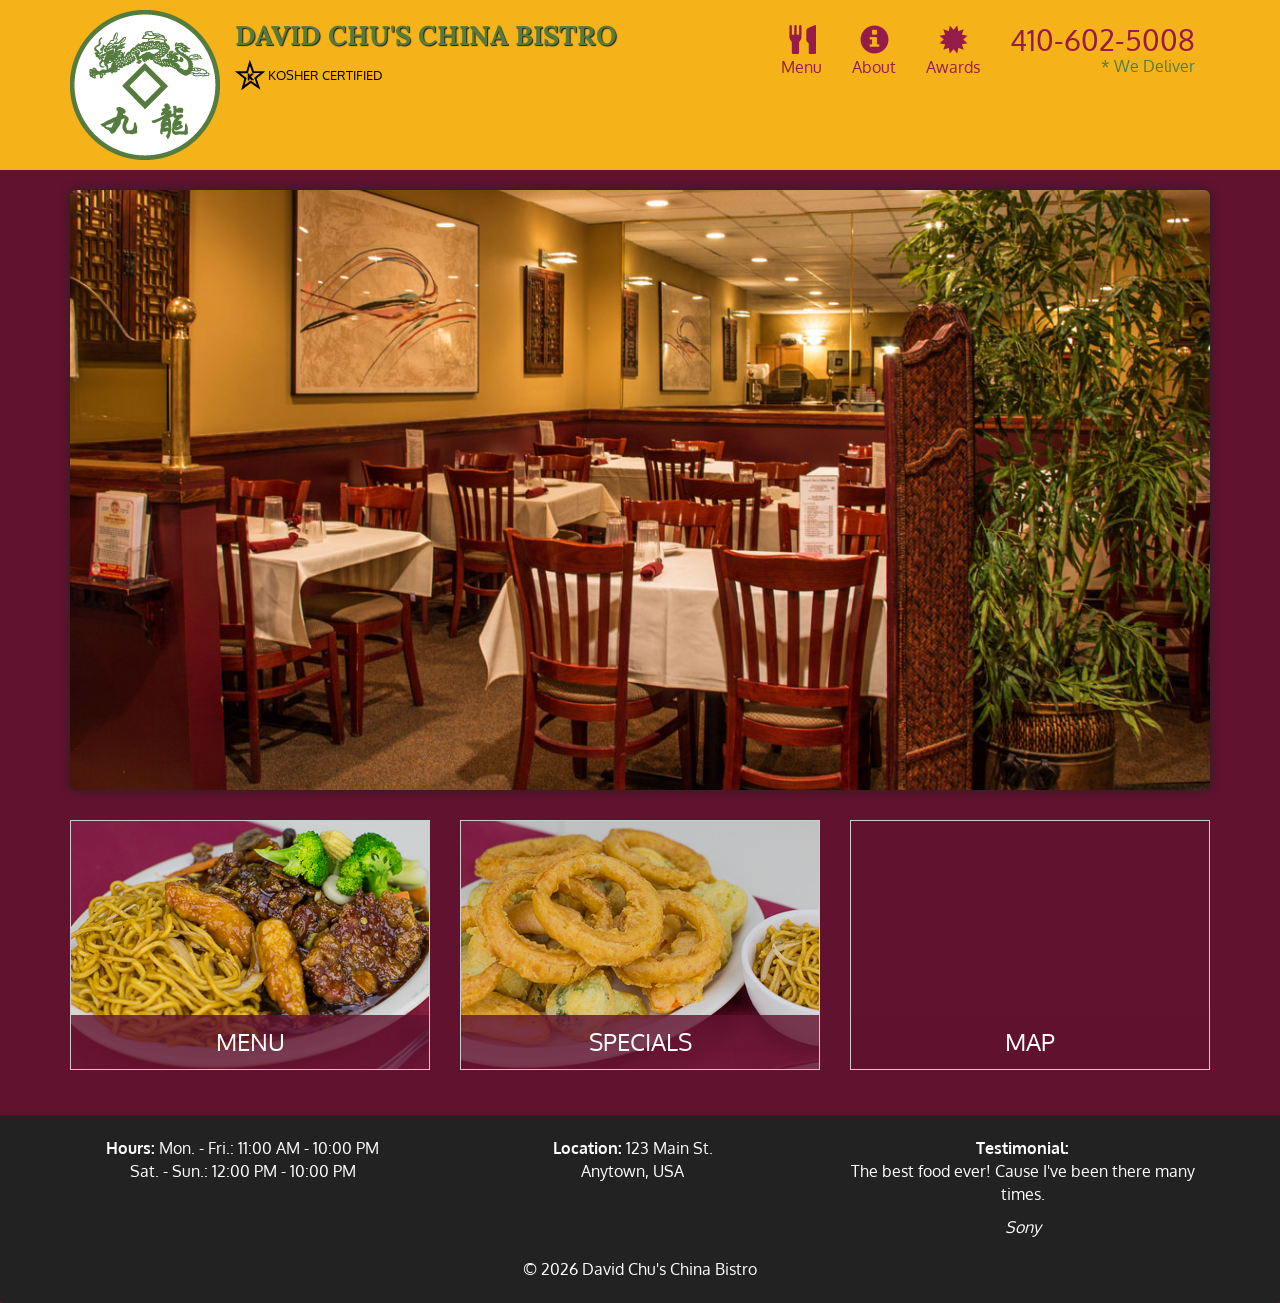
<file: module3-solution/index.html>
<!doctype html>
<html lang="en">
  <head>
    <meta charset="utf-8">
    <meta http-equiv="X-UA-Compatible" content="IE=edge">
    <meta name="viewport" content="width=device-width, initial-scale=1">
    <title>David Chu's China Bistro</title>
    <link rel="stylesheet" href="css/bootstrap.min.css">
    <link rel="stylesheet" href="css/styles.css">
    <link href='https://fonts.googleapis.com/css?family=Oxygen:400,300,700' rel='stylesheet' type='text/css'>
    <link href='https://fonts.googleapis.com/css?family=Lora' rel='stylesheet' type='text/css'>
  </head>
<body>
  <header>
    <nav id="header-nav" class="navbar navbar-default">
      <div class="container">
        <div class="navbar-header">
          <a href="index.html" class="pull-left visible-md visible-lg">
            <div id="logo-img"></div>
          </a>

          <div class="navbar-brand">
            <a href="index.html"><h1>David Chu's China Bistro</h1></a>
            <p>
              <img src="images/star-k-logo.png" alt="Kosher certification">
              <span>Kosher Certified</span>
            </p>
          </div>

          <button type="button" class="navbar-toggle collapsed" data-toggle="collapse" data-target="#collapsable-nav" aria-expanded="false">
            <span class="sr-only">Toggle navigation</span>
            <span class="icon-bar"></span>
            <span class="icon-bar"></span>
            <span class="icon-bar"></span>
          </button>
        </div>

        <div id="collapsable-nav" class="collapse navbar-collapse">
           <ul id="nav-list" class="nav navbar-nav navbar-right">
            <li>
              <a href="menu_categories.html">
                <span class="glyphicon glyphicon-cutlery"></span><br class="hidden-xs"> Menu</a>
            </li>
            <li>
              <a href="about.html">
                <span class="glyphicon glyphicon-info-sign"></span><br class="hidden-xs"> About</a>
            </li>
            <li>
              <a href="awards.html">
                <span class="glyphicon glyphicon-certificate"></span><br class="hidden-xs"> Awards</a>
            </li>
            <li id="phone" class="hidden-xs">
              <a href="tel:410-602-5008">
                <span>410-602-5008</span></a><div>* We Deliver</div>
            </li>
          </ul><!-- #nav-list -->
        </div><!-- .collapse .navbar-collapse -->
      </div><!-- .container -->
    </nav><!-- #header-nav -->
  </header>

  <div id="call-btn" class="visible-xs">
    <a class="btn" href="tel:410-602-5008">
    <span class="glyphicon glyphicon-earphone"></span>
    410-602-5008
    </a>
  </div>
  <div id="xs-deliver" class="text-center visible-xs">* We Deliver</div>

  <div id="main-content" class="container">
    <div class="jumbotron">
      <img src="images/jumbotron_768.jpg" alt="jumbo_big" class="img-responsive visible-xs">
    </div>

    <div class="row" id="home-tiles">
      <div class="col-md-4 col-sm-6 col-xs-12">
        <a href="menu_categories.html">
          <div class="menu-tile" id="menu-tile">
            <span>Menu</span>
          </div>
        </a>
      </div>
<div class="col-md-4 col-sm-6 col-xs-12">
        <a href="specials.html">
          <div class="special-tile" id="special-tile">
            <span>Specials</span>
          </div>
        </a>
      </div>
      <div class="col-md-4 col-sm-12 col-xs-12">
        <a href="https://maps.app.goo.gl/L61vnioEx8gAzVkC8" target="_blank">
          <div class="map-tile" id="map-tile">
            <iframe src="https://www.google.com/maps/embed?pb=!1m18!1m12!1m3!1d3084.6752467530728!2d-76.71426302404066!3d39.36359027162822!2m3!1f0!2f0!3f0!3m2!1i1024!2i768!4f13.1!3m3!1m2!1s0x89c81a14e7817803%3A0xab20a0e99daa17ea!2sDavid%20Chu&#39;s%20China%20Bistro!5e0!3m2!1sen!2sgh!4v1776715418038!5m2!1sen!2sgh" width="100%" height="250" style="border:0;" allowfullscreen="" loading="lazy" referrerpolicy="no-referrer-when-downgrade"></iframe>
            <span>Map</span>
          </div>
        </a>
      </div>
    </div>
  </div>

  <footer class="panel-footer">
    <div class="container">
      <div class="row">
        <section id="hours" class="col-sm-4">
          <span>Hours:</span>
          Mon. - Fri.: 11:00 AM - 10:00 PM <br>
          Sat. - Sun.: 12:00 PM - 10:00 PM <br>
          <hr class="visible-xs">
        </section>
        <section id="address" class="col-sm-4">
          <span>Location:</span>
          123 Main St.<br>
          Anytown, USA<br>
          <hr class="visible-xs">
        </section>
        <section class="col-sm-4" id="testimonials">
          <span>Testimonial:</span>
           <p>The best food ever! Cause I've been there many times.</p>
           <em>Sony</em>
        </section>
      </div>
      <div class="text-center">
        &copy; 2026 David Chu's China Bistro
      </div>
    </div>
  </footer>

  <!-- jQuery (Bootstrap JS plugins depend on it) -->
  <script src="js/jquery-1.11.3.min.js"></script>
  <script src="js/bootstrap.min.js"></script>
  <script src="js/script.js"></script>
</body>
</html>
</file>
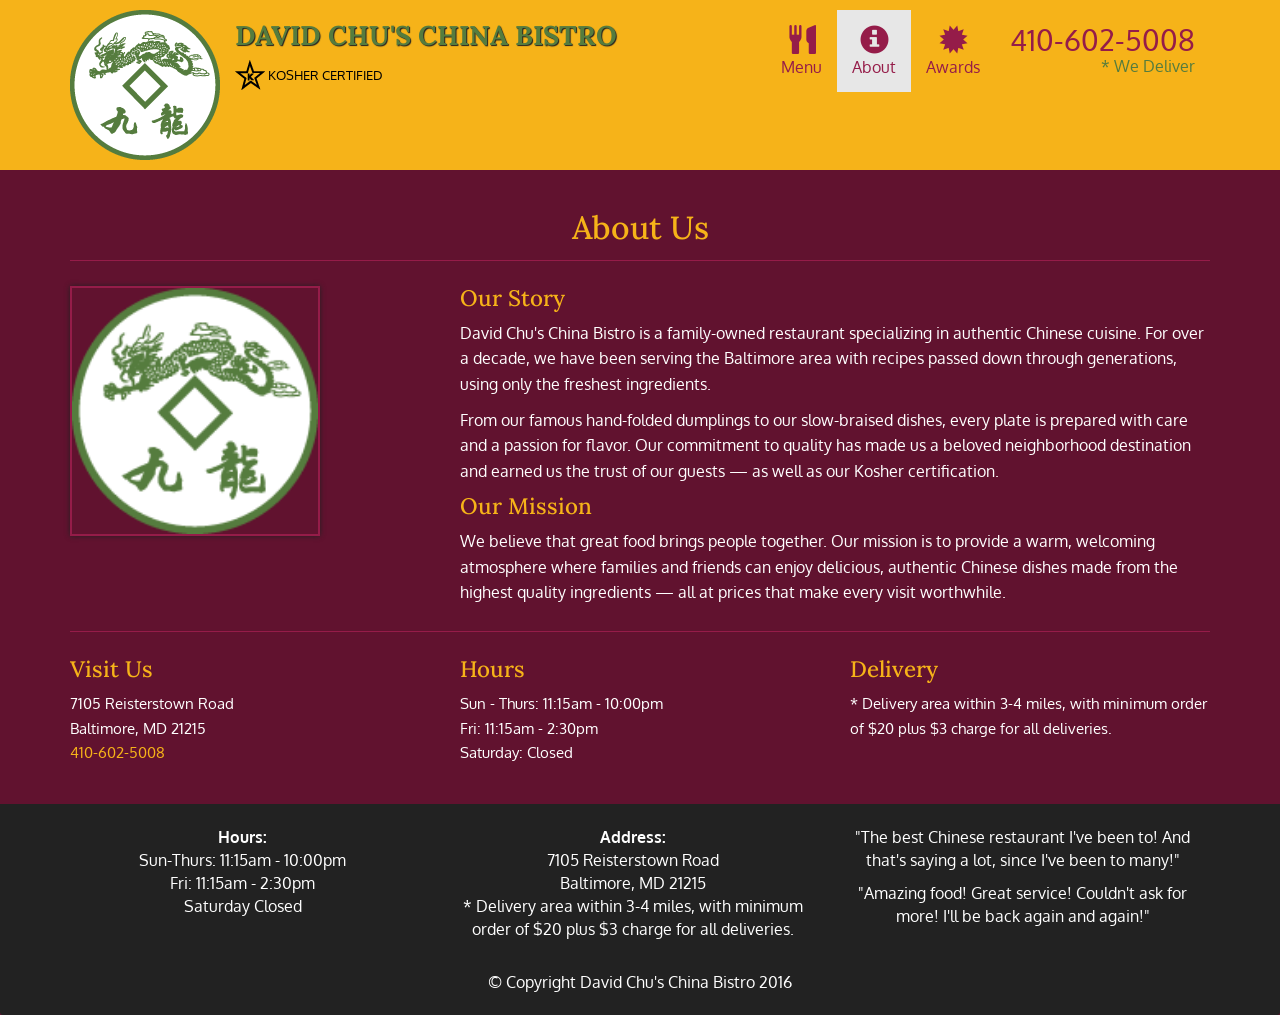
<file: module3-solution/about.html>
<!DOCTYPE html>
<html lang="en">
<head>
    <meta charset="utf-8">
    <meta http-equiv="X-UA-Compatible" content="IE=edge">
    <meta name="viewport" content="width=device-width, initial-scale=1">
    <title>About | David Chu's China Bistro</title>
    <link rel="stylesheet" href="css/bootstrap.min.css">
    <link rel="stylesheet" href="css/styles.css">
    <link href='https://fonts.googleapis.com/css?family=Oxygen:400,300,700' rel='stylesheet' type='text/css'>
    <link href='https://fonts.googleapis.com/css?family=Lora' rel='stylesheet' type='text/css'>
</head>
<body>
  <header>
    <nav id="header-nav" class="navbar navbar-default">
      <div class="container">
        <div class="navbar-header">
          <a href="index.html" class="pull-left visible-md visible-lg">
            <div id="logo-img"></div>
          </a>

          <div class="navbar-brand">
            <a href="index.html"><h1>David Chu's China Bistro</h1></a>
            <p>
              <img src="images/star-k-logo.png" alt="Kosher certification">
              <span>Kosher Certified</span>
            </p>
          </div>

          <button type="button" class="navbar-toggle collapsed" data-toggle="collapse" data-target="#collapsable-nav" aria-expanded="false">
            <span class="sr-only">Toggle navigation</span>
            <span class="icon-bar"></span>
            <span class="icon-bar"></span>
            <span class="icon-bar"></span>
          </button>
        </div>

        <div id="collapsable-nav" class="collapse navbar-collapse">
           <ul id="nav-list" class="nav navbar-nav navbar-right">
            <li>
              <a href="menu_categories.html">
                <span class="glyphicon glyphicon-cutlery"></span><br class="hidden-xs"> Menu</a>
            </li>
            <li class="active">
              <a href="about.html">
                <span class="glyphicon glyphicon-info-sign"></span><br class="hidden-xs"> About</a>
            </li>
            <li>
              <a href="awards.html">
                <span class="glyphicon glyphicon-certificate"></span><br class="hidden-xs"> Awards</a>
            </li>
            <li id="phone" class="hidden-xs">
              <a href="tel:410-602-5008">
                <span>410-602-5008</span></a><div>* We Deliver</div>
            </li>
          </ul><!-- #nav-list -->
        </div><!-- .collapse .navbar-collapse -->
      </div><!-- .container -->
    </nav><!-- #header-nav -->
  </header>

  <div id="call-btn" class="visible-xs">
    <a class="btn" href="tel:410-602-5008">
    <span class="glyphicon glyphicon-earphone"></span>
    410-602-5008
    </a>
  </div>
  <div id="xs-deliver" class="text-center visible-xs">* We Deliver</div>

  <!-- Main Content -->
  <div id="main-content" class="container">
    <h2 id="page-title" class="text-center">About Us</h2>
    <hr class="title-divider">

    <div class="about-content">
      <div class="row">
        <div class="col-sm-4">
          <div class="about-photo">
            <img class="img-responsive" width="250" height="250" src="images/restaurant-logo_large.png" alt="David Chu's China Bistro logo">
          </div>
        </div>
        <div class="col-sm-8">
          <h3 class="about-heading">Our Story</h3>
          <p>
            David Chu's China Bistro is a family-owned restaurant specializing in authentic
            Chinese cuisine. For over a decade, we have been serving the Baltimore area with
            recipes passed down through generations, using only the freshest ingredients.
          </p>
          <p>
            From our famous hand-folded dumplings to our slow-braised dishes, every plate is
            prepared with care and a passion for flavor. Our commitment to quality has made us
            a beloved neighborhood destination and earned us the trust of our guests —
            as well as our Kosher certification.
          </p>
          <h3 class="about-heading">Our Mission</h3>
          <p>
            We believe that great food brings people together. Our mission is to provide a
            warm, welcoming atmosphere where families and friends can enjoy delicious,
            authentic Chinese dishes made from the highest quality ingredients — all at
            prices that make every visit worthwhile.
          </p>
        </div>
      </div>

      <hr class="title-divider">

      <div class="row">
        <div class="col-sm-4 about-contact">
          <h3 class="about-heading">Visit Us</h3>
          <p>
            7105 Reisterstown Road<br>
            Baltimore, MD 21215<br>
            <a href="tel:410-602-5008">410-602-5008</a>
          </p>
        </div>
        <div class="col-sm-4 about-hours">
          <h3 class="about-heading">Hours</h3>
          <p>
            Sun - Thurs: 11:15am - 10:00pm<br>
            Fri: 11:15am - 2:30pm<br>
            Saturday: Closed
          </p>
        </div>
        <div class="col-sm-4 about-delivery">
          <h3 class="about-heading">Delivery</h3>
          <p>
            * Delivery area within 3-4 miles, with minimum order of $20 plus $3 charge for
            all deliveries.
          </p>
        </div>
      </div>
    </div>
  </div><!-- End of #main-content -->

  <footer class="panel-footer">
    <div class="container">
      <div class="row">
        <section id="hours" class="col-sm-4">
          <span>Hours:</span><br>
          Sun-Thurs: 11:15am - 10:00pm<br>
          Fri: 11:15am - 2:30pm<br>
          Saturday Closed
          <hr class="visible-xs">
        </section>
        <section id="address" class="col-sm-4">
          <span>Address:</span><br>
          7105 Reisterstown Road<br>
          Baltimore, MD 21215
          <p>* Delivery area within 3-4 miles, with minimum order of $20 plus $3 charge for all deliveries.</p>
          <hr class="visible-xs">
        </section>
        <section id="testimonials" class="col-sm-4">
          <p>"The best Chinese restaurant I've been to! And that's saying a lot, since I've been to many!"</p>
          <p>"Amazing food! Great service! Couldn't ask for more! I'll be back again and again!"</p>
        </section>
      </div>
      <div class="text-center">&copy; Copyright David Chu's China Bistro 2016</div>
    </div>
  </footer>

  <!-- jQuery (Bootstrap JS plugins depend on it) -->
  <script src="js/jquery-1.11.3.min.js"></script>
  <script src="js/bootstrap.min.js"></script>
  <script src="js/script.js"></script>
</body>
</html>
</file>
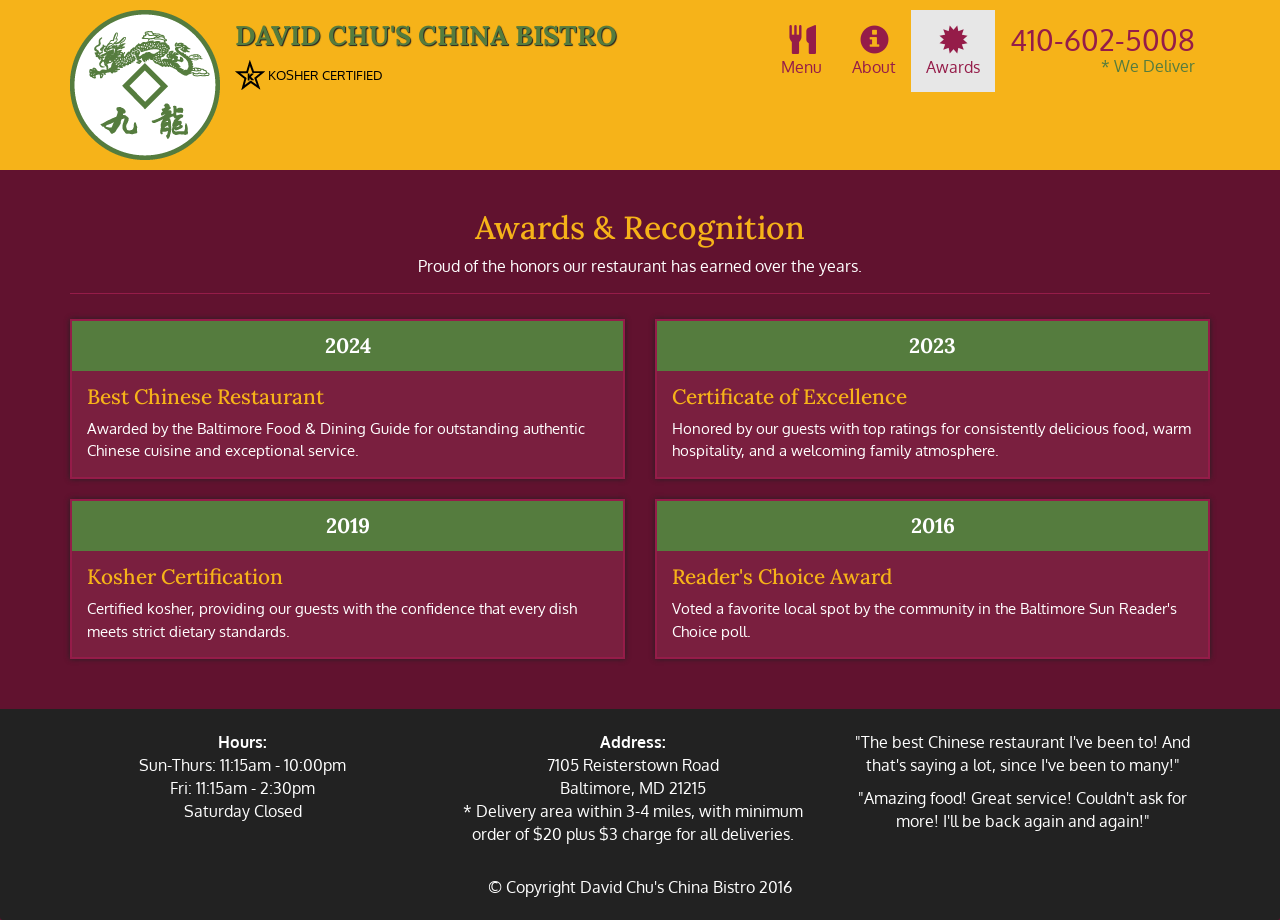
<file: module3-solution/awards.html>
<!DOCTYPE html>
<html lang="en">
<head>
    <meta charset="utf-8">
    <meta http-equiv="X-UA-Compatible" content="IE=edge">
    <meta name="viewport" content="width=device-width, initial-scale=1">
    <title>Awards | David Chu's China Bistro</title>
    <link rel="stylesheet" href="css/bootstrap.min.css">
    <link rel="stylesheet" href="css/styles.css">
    <link href='https://fonts.googleapis.com/css?family=Oxygen:400,300,700' rel='stylesheet' type='text/css'>
    <link href='https://fonts.googleapis.com/css?family=Lora' rel='stylesheet' type='text/css'>
</head>
<body>
  <header>
    <nav id="header-nav" class="navbar navbar-default">
      <div class="container">
        <div class="navbar-header">
          <a href="index.html" class="pull-left visible-md visible-lg">
            <div id="logo-img"></div>
          </a>

          <div class="navbar-brand">
            <a href="index.html"><h1>David Chu's China Bistro</h1></a>
            <p>
              <img src="images/star-k-logo.png" alt="Kosher certification">
              <span>Kosher Certified</span>
            </p>
          </div>

          <button type="button" class="navbar-toggle collapsed" data-toggle="collapse" data-target="#collapsable-nav" aria-expanded="false">
            <span class="sr-only">Toggle navigation</span>
            <span class="icon-bar"></span>
            <span class="icon-bar"></span>
            <span class="icon-bar"></span>
          </button>
        </div>

        <div id="collapsable-nav" class="collapse navbar-collapse">
           <ul id="nav-list" class="nav navbar-nav navbar-right">
            <li>
              <a href="menu_categories.html">
                <span class="glyphicon glyphicon-cutlery"></span><br class="hidden-xs"> Menu</a>
            </li>
            <li>
              <a href="about.html">
                <span class="glyphicon glyphicon-info-sign"></span><br class="hidden-xs"> About</a>
            </li>
            <li class="active">
              <a href="awards.html">
                <span class="glyphicon glyphicon-certificate"></span><br class="hidden-xs"> Awards</a>
            </li>
            <li id="phone" class="hidden-xs">
              <a href="tel:410-602-5008">
                <span>410-602-5008</span></a><div>* We Deliver</div>
            </li>
          </ul><!-- #nav-list -->
        </div><!-- .collapse .navbar-collapse -->
      </div><!-- .container -->
    </nav><!-- #header-nav -->
  </header>

  <div id="call-btn" class="visible-xs">
    <a class="btn" href="tel:410-602-5008">
    <span class="glyphicon glyphicon-earphone"></span>
    410-602-5008
    </a>
  </div>
  <div id="xs-deliver" class="text-center visible-xs">* We Deliver</div>

  <!-- Main Content -->
  <div id="main-content" class="container">
    <h2 id="page-title" class="text-center">Awards &amp; Recognition</h2>
    <div class="text-center">Proud of the honors our restaurant has earned over the years.</div>
    <hr class="title-divider">

    <section class="row">
      <div class="col-md-6">
        <div class="award-item">
          <div class="award-year">2024</div>
          <div class="award-body">
            <h3 class="award-title">Best Chinese Restaurant</h3>
            <p class="award-details">Awarded by the Baltimore Food &amp; Dining Guide for outstanding authentic Chinese cuisine and exceptional service.</p>
          </div>
        </div>
      </div>
      <div class="col-md-6">
        <div class="award-item">
          <div class="award-year">2023</div>
          <div class="award-body">
            <h3 class="award-title">Certificate of Excellence</h3>
            <p class="award-details">Honored by our guests with top ratings for consistently delicious food, warm hospitality, and a welcoming family atmosphere.</p>
          </div>
        </div>
      </div>
      <div class="clearfix visible-md-block visible-lg-block"></div>
      <div class="col-md-6">
        <div class="award-item">
          <div class="award-year">2019</div>
          <div class="award-body">
            <h3 class="award-title">Kosher Certification</h3>
            <p class="award-details">Certified kosher, providing our guests with the confidence that every dish meets strict dietary standards.</p>
          </div>
        </div>
      </div>
      <div class="col-md-6">
        <div class="award-item">
          <div class="award-year">2016</div>
          <div class="award-body">
            <h3 class="award-title">Reader's Choice Award</h3>
            <p class="award-details">Voted a favorite local spot by the community in the Baltimore Sun Reader's Choice poll.</p>
          </div>
        </div>
      </div>
    </section>
  </div><!-- End of #main-content -->

  <footer class="panel-footer">
    <div class="container">
      <div class="row">
        <section id="hours" class="col-sm-4">
          <span>Hours:</span><br>
          Sun-Thurs: 11:15am - 10:00pm<br>
          Fri: 11:15am - 2:30pm<br>
          Saturday Closed
          <hr class="visible-xs">
        </section>
        <section id="address" class="col-sm-4">
          <span>Address:</span><br>
          7105 Reisterstown Road<br>
          Baltimore, MD 21215
          <p>* Delivery area within 3-4 miles, with minimum order of $20 plus $3 charge for all deliveries.</p>
          <hr class="visible-xs">
        </section>
        <section id="testimonials" class="col-sm-4">
          <p>"The best Chinese restaurant I've been to! And that's saying a lot, since I've been to many!"</p>
          <p>"Amazing food! Great service! Couldn't ask for more! I'll be back again and again!"</p>
        </section>
      </div>
      <div class="text-center">&copy; Copyright David Chu's China Bistro 2016</div>
    </div>
  </footer>

  <!-- jQuery (Bootstrap JS plugins depend on it) -->
  <script src="js/jquery-1.11.3.min.js"></script>
  <script src="js/bootstrap.min.js"></script>
  <script src="js/script.js"></script>
</body>
</html>
</file>
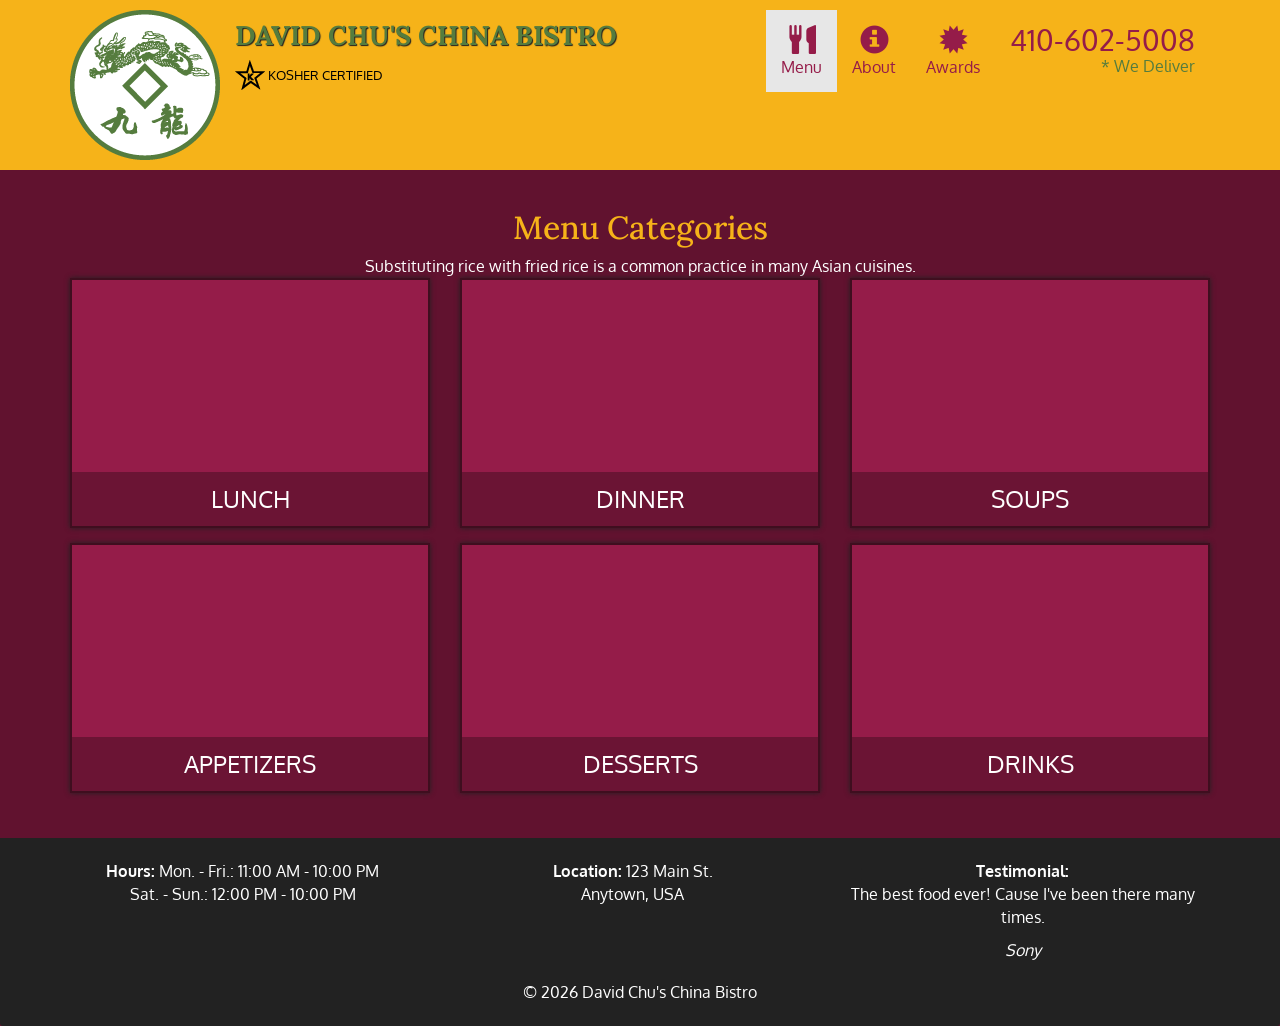
<file: module3-solution/menu_categories.html>
<!DOCTYPE html>
<html lang="en">
<head>
    <meta charset="utf-8">
    <meta http-equiv="X-UA-Compatible" content="IE=edge">
    <meta name="viewport" content="width=device-width, initial-scale=1">
    <title>David Chu's China Bistro</title>
    <link rel="stylesheet" href="css/bootstrap.min.css">
    <link rel="stylesheet" href="css/styles.css">
    <link href='https://fonts.googleapis.com/css?family=Oxygen:400,300,700' rel='stylesheet' type='text/css'>
    <link href='https://fonts.googleapis.com/css?family=Lora' rel='stylesheet' type='text/css'>
</head>
<body>
  <header>
    <nav id="header-nav" class="navbar navbar-default">
      <div class="container">
        <div class="navbar-header">
          <a href="index.html" class="pull-left visible-md visible-lg">
            <div id="logo-img"></div>
          </a>

          <div class="navbar-brand">
            <a href="index.html"><h1>David Chu's China Bistro</h1></a>
            <p>
              <img src="images/star-k-logo.png" alt="Kosher certification">
              <span>Kosher Certified</span>
            </p>
          </div>

          <button type="button" class="navbar-toggle collapsed" data-toggle="collapse" data-target="#collapsable-nav" aria-expanded="false">
            <span class="sr-only">Toggle navigation</span>
            <span class="icon-bar"></span>
            <span class="icon-bar"></span>
            <span class="icon-bar"></span>
          </button>
        </div>

        <div id="collapsable-nav" class="collapse navbar-collapse">
           <ul id="nav-list" class="nav navbar-nav navbar-right">
            <li class="active">
              <a href="menu_categories.html">
                <span class="glyphicon glyphicon-cutlery"></span><br class="hidden-xs"> Menu</a>
            </li>
            <li>
              <a href="about.html">
                <span class="glyphicon glyphicon-info-sign"></span><br class="hidden-xs"> About</a>
            </li>
            <li>
              <a href="awards.html">
                <span class="glyphicon glyphicon-certificate"></span><br class="hidden-xs"> Awards</a>
            </li>
            <li id="phone" class="hidden-xs">
              <a href="tel:410-602-5008">
                <span>410-602-5008</span></a><div>* We Deliver</div>
            </li>
          </ul><!-- #nav-list -->
        </div><!-- .collapse .navbar-collapse -->
      </div><!-- .container -->
    </nav><!-- #header-nav -->
  </header>

  <div id="call-btn" class="visible-xs">
    <a class="btn" href="tel:410-602-5008">
    <span class="glyphicon glyphicon-earphone"></span>
    410-602-5008
    </a>
  </div>
  <div id="xs-deliver" class="text-center visible-xs">* We Deliver</div>

  <!-- Main Content -->
  <div id="main-content" class="container">
    <h2 id="menu-categories-title" class="text-center">Menu Categories</h2>
    <div class="text-center">Substituting rice with fried rice is a common practice in many Asian cuisines.</div>

    <section class="row">
      <div class="col-md-4 col-sm-6 col-xs-12">
        <a href="single-category.html">
          <div class="category-tile">
            <span>Lunch</span>
          </div>
        </a>
      </div>
      <div class="col-md-4 col-sm-6 col-xs-12">
        <a href="single-category.html">
          <div class="category-tile">
            <span>Dinner</span>
          </div>
        </a>
      </div>
      <div class="col-md-4 col-sm-6 col-xs-12">
        <a href="single-category.html">
          <div class="category-tile">
            <span>Soups</span>
          </div>
        </a>
      </div>
      <div class="col-md-4 col-sm-6 col-xs-12">
        <a href="single-category.html">
          <div class="category-tile">
            <span>Appetizers</span>
          </div>
        </a>
      </div>
      <div class="col-md-4 col-sm-6 col-xs-12">
        <a href="single-category.html">
          <div class="category-tile">
            <span>Desserts</span>
          </div>
        </a>
      </div>
      <div class="col-md-4 col-sm-6 col-xs-12">
        <a href="single-category.html">
          <div class="category-tile">
            <span>Drinks</span>
          </div>
        </a>
      </div>
    </section>
  </div><!-- End of #main-content -->

  <footer class="panel-footer">
    <div class="container">
      <div class="row">
        <section id="hours" class="col-sm-4">
          <span>Hours:</span>
          Mon. - Fri.: 11:00 AM - 10:00 PM <br>
          Sat. - Sun.: 12:00 PM - 10:00 PM <br>
          <hr class="visible-xs">
        </section>
        <section id="address" class="col-sm-4">
          <span>Location:</span>
          123 Main St.<br>
          Anytown, USA<br>
          <hr class="visible-xs">
        </section>
        <section id="testimonials" class="col-sm-4">
          <span>Testimonial:</span>
           <p>The best food ever! Cause I've been there many times.</p>
           <em>Sony</em>
        </section>
      </div>
      <div class="text-center">
        &copy; 2026 David Chu's China Bistro
      </div>
    </div>
  </footer>

  <!-- jQuery (Bootstrap JS plugins depend on it) -->
  <script src="js/jquery-1.11.3.min.js"></script>
  <script src="js/bootstrap.min.js"></script>
  <script src="js/script.js"></script>
</body>
</html>
</file>
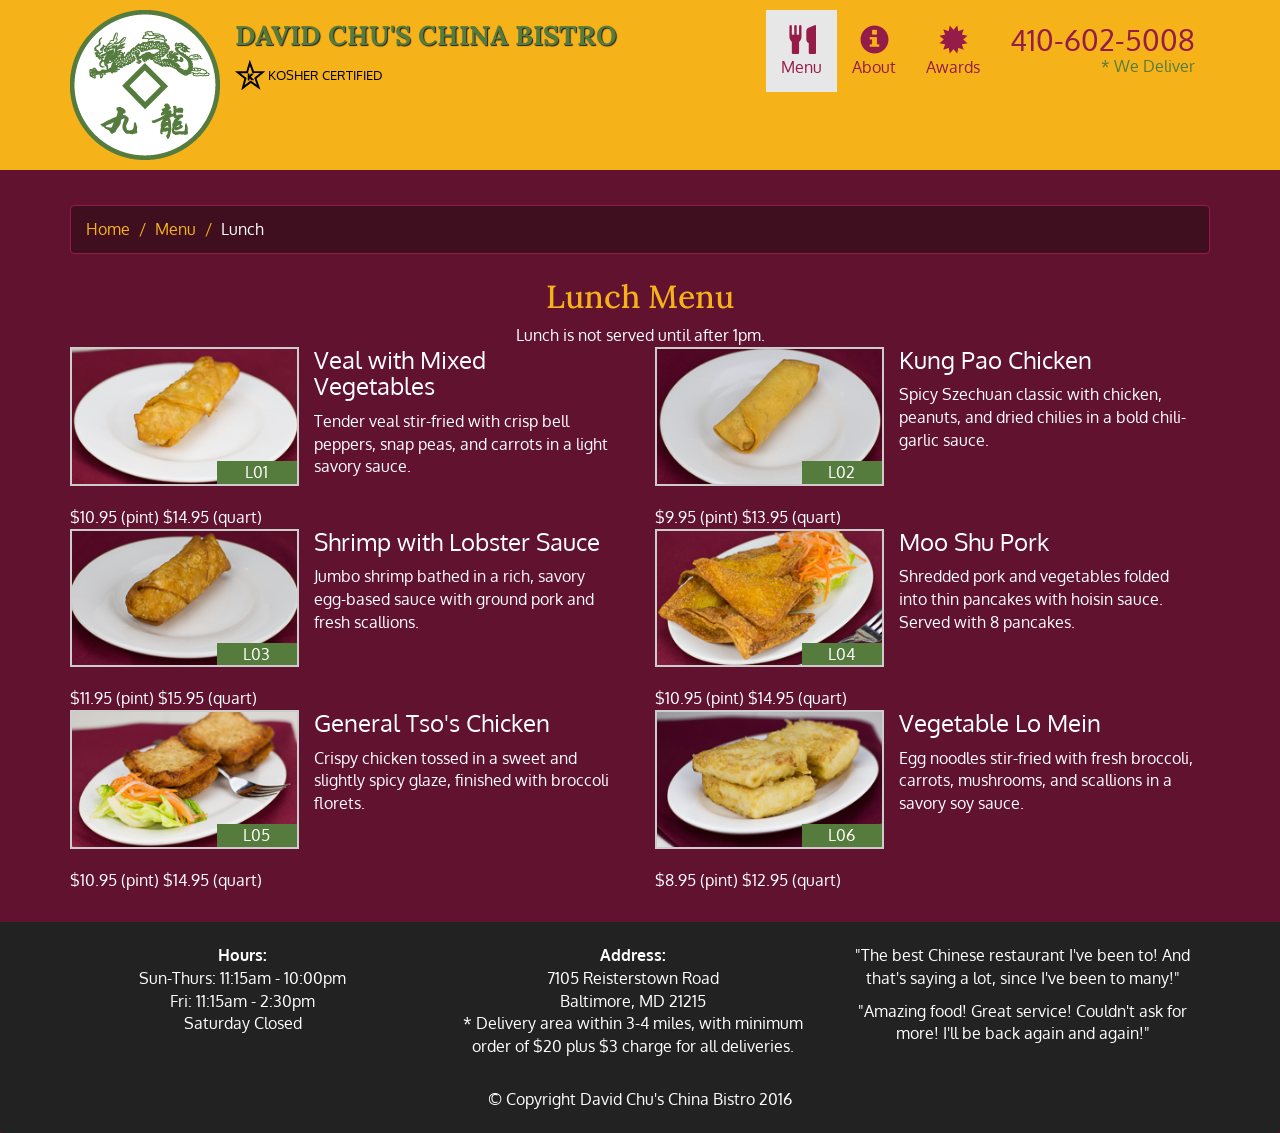
<file: module3-solution/single-category.html>
<!doctype html>
<html lang="en">
  <head>
    <meta charset="utf-8">
    <meta http-equiv="X-UA-Compatible" content="IE=edge">
    <meta name="viewport" content="width=device-width, initial-scale=1">
    <title>Menu | David Chu's China Bistro</title>
    <link rel="stylesheet" href="css/bootstrap.min.css">
    <link rel="stylesheet" href="css/styles.css">
    <link href='https://fonts.googleapis.com/css?family=Oxygen:400,300,700' rel='stylesheet' type='text/css'>
    <link href='https://fonts.googleapis.com/css?family=Lora' rel='stylesheet' type='text/css'>
  </head>
<body>
  <header>
    <nav id="header-nav" class="navbar navbar-default">
      <div class="container">
        <div class="navbar-header">
          <a href="index.html" class="pull-left visible-md visible-lg">
            <div id="logo-img"></div>
          </a>

          <div class="navbar-brand">
            <a href="index.html"><h1>David Chu's China Bistro</h1></a>
            <p>
              <img src="images/star-k-logo.png" alt="Kosher certification">
              <span>Kosher Certified</span>
            </p>
          </div>

          <button type="button" class="navbar-toggle collapsed" data-toggle="collapse" data-target="#collapsable-nav" aria-expanded="false">
            <span class="sr-only">Toggle navigation</span>
            <span class="icon-bar"></span>
            <span class="icon-bar"></span>
            <span class="icon-bar"></span>
          </button>
        </div>
        
        <div id="collapsable-nav" class="collapse navbar-collapse">
           <ul id="nav-list" class="nav navbar-nav navbar-right">
            <li class="active">
              <a href="menu_categories.html">
                <span class="glyphicon glyphicon-cutlery"></span><br class="hidden-xs"> Menu</a>
            </li>
            <li>
              <a href="about.html">
                <span class="glyphicon glyphicon-info-sign"></span><br class="hidden-xs"> About</a>
            </li>
            <li>
              <a href="awards.html">
                <span class="glyphicon glyphicon-certificate"></span><br class="hidden-xs"> Awards</a>
            </li>
            <li id="phone" class="hidden-xs">
              <a href="tel:410-602-5008">
                <span>410-602-5008</span></a><div>* We Deliver</div>
            </li>
          </ul><!-- #nav-list -->
        </div><!-- .collapse .navbar-collapse -->
      </div><!-- .container -->
    </nav><!-- #header-nav -->
  </header>

  <div id="call-btn" class="visible-xs">
    <a class="btn" href="tel:410-602-5008">
    <span class="glyphicon glyphicon-earphone"></span>
    410-602-5008
    </a>
  </div>
  <div id="xs-deliver" class="text-center visible-xs">* We Deliver</div>

  <div id="main-content" class="container">
    <div id="breadcrumb-bar">
      <ol class="breadcrumb">
        <li><a href="index.html">Home</a></li>
        <li><a href="menu_categories.html">Menu</a></li>
        <li class="active" id="breadcrumb-category">Lunch</li>
      </ol>
    </div>

    <h2 id="single-category-title" class="text-center">Lunch Menu</h2>
    <div class="text-center" id="single-category-subtitle">Lunch is not served until after 1pm.</div>

    <section class="row" id="menu-items-container">
      <div class="menu-item-tile col-md-6" data-item-index="0">
        <div class="row">
          <div class="col-sm-5">
            <div class="menu-item-photo">
              <div class="menu-item-number">D01</div>
              <img class="img-responsive menu-item-img" width="250" height="150" src="images/menu/B/B-1.jpg" alt="Item">
            </div>
            <div class="menu-item-price">$10.95<span> (pint)</span> $14.95 <span>(quart)</span></div>
          </div>
          <div class="menu-item-description col-sm-7">
            <h3 class="menu-item-title">Veal with Mixed Vegetables</h3>
            <p class="menu-item-details">Lorem ipsum dolor sit amet, consectetur adipisicing elit. Eaque inventore esse minima incidunt impedit. Asperiores, voluptatem. Sint aspernatur provident, rem odio dolorem eaque voluptatibus modi reprehenderit minima, itaque cupiditate totam.</p>
          </div>
        </div>
        <hr class="visible-xs">
      </div>

      <div class="menu-item-tile col-md-6" data-item-index="1">
        <div class="row">
          <div class="col-sm-5">
            <div class="menu-item-photo">
              <div class="menu-item-number">D02</div>
              <img class="img-responsive menu-item-img" width="250" height="150" src="images/menu/B/B-1.jpg" alt="Item">
            </div>
            <div class="menu-item-price">$10.95<span> (pint)</span> $14.95 <span>(quart)</span></div>
          </div>
          <div class="menu-item-description col-sm-7">
            <h3 class="menu-item-title">Veal with Mixed Vegetables</h3>
            <p class="menu-item-details">Lorem ipsum dolor sit amet, consectetur adipisicing elit. Eaque inventore esse minima incidunt impedit. Asperiores, voluptatem. Sint aspernatur provident, rem odio dolorem eaque voluptatibus modi reprehenderit minima, itaque cupiditate totam.</p>
          </div>
        </div>
        <hr class="visible-xs">
      </div>
      <!-- Add after every 2nd menu-item-tile -->
      <div class="clearfix visible-lg-block visible-md-block"></div>

      <div class="menu-item-tile col-md-6" data-item-index="2">
        <div class="row">
          <div class="col-sm-5">
            <div class="menu-item-photo">
              <div class="menu-item-number">D03</div>
              <img class="img-responsive menu-item-img" width="250" height="150" src="images/menu/B/B-1.jpg" alt="Item">
            </div>
            <div class="menu-item-price">$10.95<span> (pint)</span> $14.95 <span>(quart)</span></div>
          </div>
          <div class="menu-item-description col-sm-7">
            <h3 class="menu-item-title">Veal with Mixed Vegetables</h3>
            <p class="menu-item-details">Lorem ipsum dolor sit amet, consectetur adipisicing elit. Eaque inventore esse minima incidunt impedit. Asperiores, voluptatem. Sint aspernatur provident, rem odio dolorem eaque voluptatibus modi reprehenderit minima, itaque cupiditate totam.</p>
          </div>
        </div>
        <hr class="visible-xs">
      </div>

      <div class="menu-item-tile col-md-6" data-item-index="3">
        <div class="row">
          <div class="col-sm-5">
            <div class="menu-item-photo">
              <div class="menu-item-number">D04</div>
              <img class="img-responsive menu-item-img" width="250" height="150" src="images/menu/B/B-1.jpg" alt="Item">
            </div>
            <div class="menu-item-price">$10.95<span> (pint)</span> $14.95 <span>(quart)</span></div>
          </div>
          <div class="menu-item-description col-sm-7">
            <h3 class="menu-item-title">Veal with Mixed Vegetables</h3>
            <p class="menu-item-details">Lorem ipsum dolor sit amet, consectetur adipisicing elit. Eaque inventore esse minima incidunt impedit. Asperiores, voluptatem. Sint aspernatur provident, rem odio dolorem eaque voluptatibus modi reprehenderit minima, itaque cupiditate totam.</p>
          </div>
        </div>
        <hr class="visible-xs">
      </div>
      <!-- Add after every 2nd menu-item-tile -->
      <div class="clearfix visible-lg-block visible-md-block"></div>

      <div class="menu-item-tile col-md-6" data-item-index="4">
        <div class="row">
          <div class="col-sm-5">
            <div class="menu-item-photo">
              <div class="menu-item-number">D05</div>
              <img class="img-responsive menu-item-img" width="250" height="150" src="images/menu/B/B-1.jpg" alt="Item">
            </div>
            <div class="menu-item-price">$10.95<span> (pint)</span> $14.95 <span>(quart)</span></div>
          </div>
          <div class="menu-item-description col-sm-7">
            <h3 class="menu-item-title">Veal with Mixed Vegetables</h3>
            <p class="menu-item-details">Lorem ipsum dolor sit amet, consectetur adipisicing elit. Eaque inventore esse minima incidunt impedit. Asperiores, voluptatem. Sint aspernatur provident, rem odio dolorem eaque voluptatibus modi reprehenderit minima, itaque cupiditate totam.</p>
          </div>
        </div>
        <hr class="visible-xs">
      </div>

      <div class="menu-item-tile col-md-6" data-item-index="5">
        <div class="row">
          <div class="col-sm-5">
            <div class="menu-item-photo">
              <div class="menu-item-number">D06</div>
              <img class="img-responsive menu-item-img" width="250" height="150" src="images/menu/B/B-1.jpg" alt="Item">
            </div>
            <div class="menu-item-price">$10.95<span> (pint)</span> $14.95 <span>(quart)</span></div>
          </div>
          <div class="menu-item-description col-sm-7">
            <h3 class="menu-item-title">Veal with Mixed Vegetables</h3>
            <p class="menu-item-details">Lorem ipsum dolor sit amet, consectetur adipisicing elit. Eaque inventore esse minima incidunt impedit. Asperiores, voluptatem. Sint aspernatur provident, rem odio dolorem eaque voluptatibus modi reprehenderit minima, itaque cupiditate totam.</p>
          </div>
        </div>
        <hr class="visible-xs">
      </div>
      <!-- Add after every 2nd menu-item-tile -->
      <div class="clearfix visible-lg-block visible-md-block"></div>
    </section>

  </div><!-- End of #main-content -->

  <footer class="panel-footer">
    <div class="container">
      <div class="row">
        <section id="hours" class="col-sm-4">
          <span>Hours:</span><br>
          Sun-Thurs: 11:15am - 10:00pm<br>
          Fri: 11:15am - 2:30pm<br>
          Saturday Closed
          <hr class="visible-xs">
        </section>
        <section id="address" class="col-sm-4">
          <span>Address:</span><br>
          7105 Reisterstown Road<br>
          Baltimore, MD 21215
          <p>* Delivery area within 3-4 miles, with minimum order of $20 plus $3 charge for all deliveries.</p>
          <hr class="visible-xs">
        </section>
        <section id="testimonials" class="col-sm-4">
          <p>"The best Chinese restaurant I've been to! And that's saying a lot, since I've been to many!"</p>
          <p>"Amazing food! Great service! Couldn't ask for more! I'll be back again and again!"</p>
        </section>
      </div>
      <div class="text-center">&copy; Copyright David Chu's China Bistro 2016</div>
    </div>
  </footer>

  <!-- jQuery (Bootstrap JS plugins depend on it) -->
  <script src="js/jquery-1.11.3.min.js"></script>
  <script src="js/bootstrap.min.js"></script>
  <script src="js/script.js"></script>
</body>
</html>
</file>
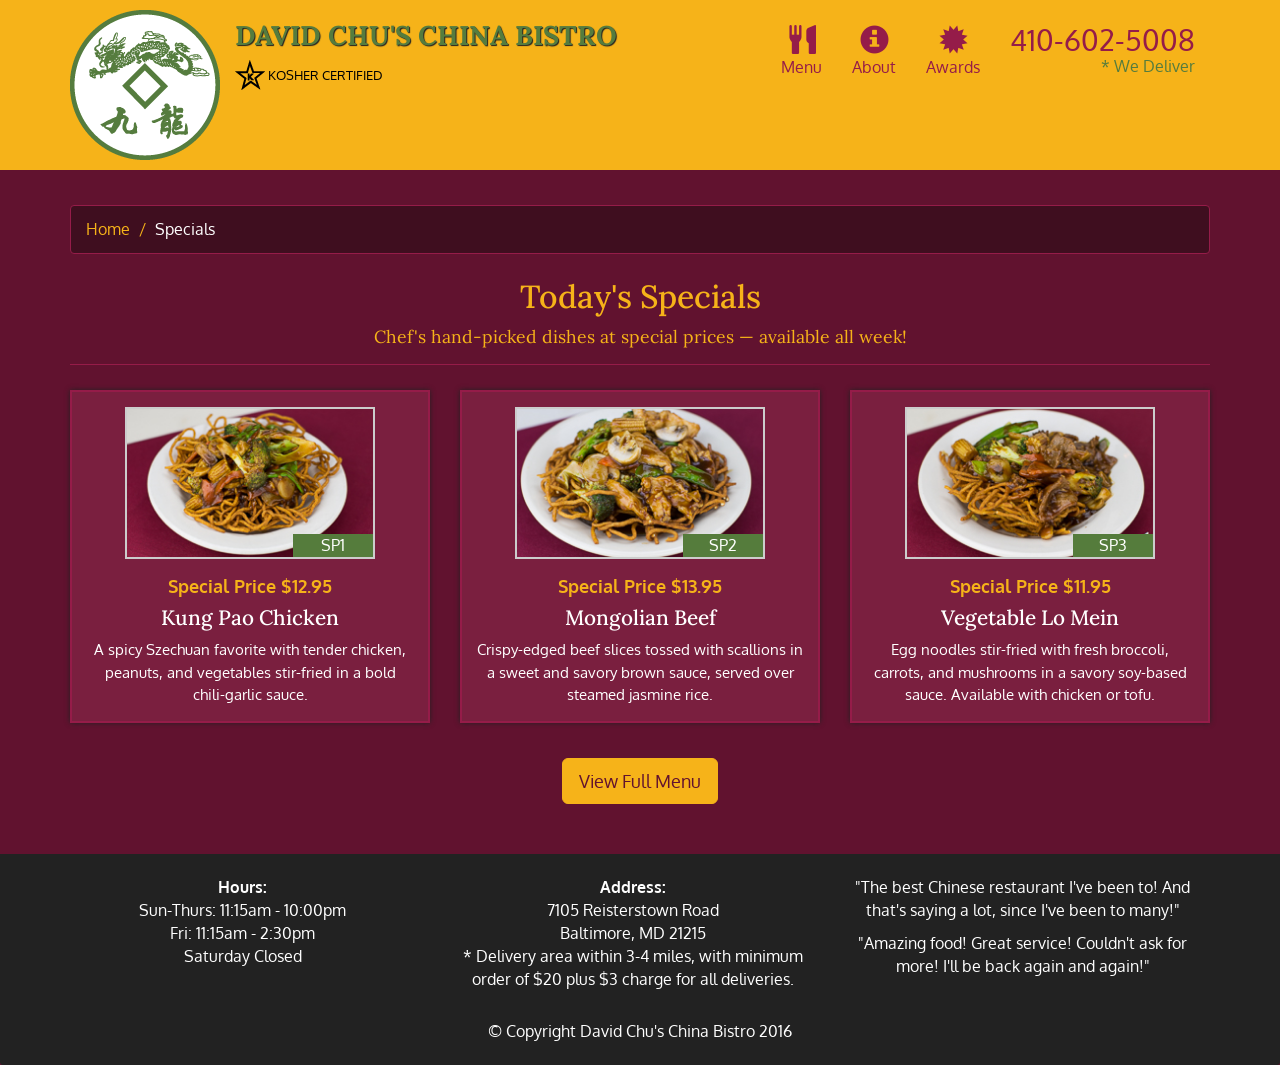
<file: module3-solution/specials.html>
<!DOCTYPE html>
<html lang="en">
<head>
    <meta charset="utf-8">
    <meta http-equiv="X-UA-Compatible" content="IE=edge">
    <meta name="viewport" content="width=device-width, initial-scale=1">
    <title>Specials | David Chu's China Bistro</title>
    <link rel="stylesheet" href="css/bootstrap.min.css">
    <link rel="stylesheet" href="css/styles.css">
    <link href='https://fonts.googleapis.com/css?family=Oxygen:400,300,700' rel='stylesheet' type='text/css'>
    <link href='https://fonts.googleapis.com/css?family=Lora' rel='stylesheet' type='text/css'>
</head>
<body>
  <header>
    <nav id="header-nav" class="navbar navbar-default">
      <div class="container">
        <div class="navbar-header">
          <a href="index.html" class="pull-left visible-md visible-lg">
            <div id="logo-img"></div>
          </a>

          <div class="navbar-brand">
            <a href="index.html"><h1>David Chu's China Bistro</h1></a>
            <p>
              <img src="images/star-k-logo.png" alt="Kosher certification">
              <span>Kosher Certified</span>
            </p>
          </div>

          <button type="button" class="navbar-toggle collapsed" data-toggle="collapse" data-target="#collapsable-nav" aria-expanded="false">
            <span class="sr-only">Toggle navigation</span>
            <span class="icon-bar"></span>
            <span class="icon-bar"></span>
            <span class="icon-bar"></span>
          </button>
        </div>

        <div id="collapsable-nav" class="collapse navbar-collapse">
           <ul id="nav-list" class="nav navbar-nav navbar-right">
            <li>
              <a href="menu_categories.html">
                <span class="glyphicon glyphicon-cutlery"></span><br class="hidden-xs"> Menu</a>
            </li>
            <li>
              <a href="about.html">
                <span class="glyphicon glyphicon-info-sign"></span><br class="hidden-xs"> About</a>
            </li>
            <li>
              <a href="awards.html">
                <span class="glyphicon glyphicon-certificate"></span><br class="hidden-xs"> Awards</a>
            </li>
            <li id="phone" class="hidden-xs">
              <a href="tel:410-602-5008">
                <span>410-602-5008</span></a><div>* We Deliver</div>
            </li>
          </ul><!-- #nav-list -->
        </div><!-- .collapse .navbar-collapse -->
      </div><!-- .container -->
    </nav><!-- #header-nav -->
  </header>

  <div id="call-btn" class="visible-xs">
    <a class="btn" href="tel:410-602-5008">
    <span class="glyphicon glyphicon-earphone"></span>
    410-602-5008
    </a>
  </div>
  <div id="xs-deliver" class="text-center visible-xs">* We Deliver</div>

  <!-- Main Content -->
  <div id="main-content" class="container">
    <div id="breadcrumb-bar">
      <ol class="breadcrumb">
        <li><a href="index.html">Home</a></li>
        <li class="active">Specials</li>
      </ol>
    </div>

    <div class="text-center">
      <h2 id="page-title">Today's Specials</h2>
      <div class="special-subtitle">Chef's hand-picked dishes at special prices &mdash; available all week!</div>
    </div>
    <hr class="title-divider">

    <div class="row">
      <div class="col-md-4 col-sm-6 col-xs-12">
        <div class="special-item">
          <div class="special-photo">
            <span>SP1</span>
            <img class="img-responsive" width="250" height="150" src="images/menu/Pf/Pf-1.jpg" alt="Special Item">
          </div>
          <div class="special-label">Special Price $12.95</div>
          <h3 class="special-title">Kung Pao Chicken</h3>
          <p class="special-details">A spicy Szechuan favorite with tender chicken, peanuts, and vegetables stir-fried in a bold chili-garlic sauce.</p>
        </div>
      </div>

      <div class="col-md-4 col-sm-6 col-xs-12">
        <div class="special-item">
          <div class="special-photo">
            <span>SP2</span>
            <img class="img-responsive" width="250" height="150" src="images/menu/Pf/Pf-2.jpg" alt="Special Item">
          </div>
          <div class="special-label">Special Price $13.95</div>
          <h3 class="special-title">Mongolian Beef</h3>
          <p class="special-details">Crispy-edged beef slices tossed with scallions in a sweet and savory brown sauce, served over steamed jasmine rice.</p>
        </div>
      </div>

      <div class="col-md-4 col-sm-6 col-xs-12">
        <div class="special-item">
          <div class="special-photo">
            <span>SP3</span>
            <img class="img-responsive" width="250" height="150" src="images/menu/Pf/Pf-3.jpg" alt="Special Item">
          </div>
          <div class="special-label">Special Price $11.95</div>
          <h3 class="special-title">Vegetable Lo Mein</h3>
          <p class="special-details">Egg noodles stir-fried with fresh broccoli, carrots, and mushrooms in a savory soy-based sauce. Available with chicken or tofu.</p>
        </div>
      </div>
    </div>

    <div class="text-center specials-note">
      <a href="menu_categories.html" class="btn btn-warning btn-lg">View Full Menu</a>
    </div>
  </div><!-- End of #main-content -->

  <footer class="panel-footer">
    <div class="container">
      <div class="row">
        <section id="hours" class="col-sm-4">
          <span>Hours:</span><br>
          Sun-Thurs: 11:15am - 10:00pm<br>
          Fri: 11:15am - 2:30pm<br>
          Saturday Closed
          <hr class="visible-xs">
        </section>
        <section id="address" class="col-sm-4">
          <span>Address:</span><br>
          7105 Reisterstown Road<br>
          Baltimore, MD 21215
          <p>* Delivery area within 3-4 miles, with minimum order of $20 plus $3 charge for all deliveries.</p>
          <hr class="visible-xs">
        </section>
        <section id="testimonials" class="col-sm-4">
          <p>"The best Chinese restaurant I've been to! And that's saying a lot, since I've been to many!"</p>
          <p>"Amazing food! Great service! Couldn't ask for more! I'll be back again and again!"</p>
        </section>
      </div>
      <div class="text-center">&copy; Copyright David Chu's China Bistro 2016</div>
    </div>
  </footer>

  <!-- jQuery (Bootstrap JS plugins depend on it) -->
  <script src="js/jquery-1.11.3.min.js"></script>
  <script src="js/bootstrap.min.js"></script>
  <script src="js/script.js"></script>
</body>
</html>
</file>
<file: module3-solution/css/styles.css>
body {
  font-size: 16px;
  color: #fff;
  background-color: #61122f;
  font-family: 'Oxygen', sans-serif;
}

/** HEADER **/
#header-nav {
  background-color: #f6b319;
  border-radius: 0;
  border: 0;
}

#logo-img {
  background: url('../images/restaurant-logo_large.png') no-repeat;
  width: 150px;
  height: 150px;
  margin: 10px 15px 10px 0;
}

.navbar-brand {
  padding-top: 25px;
}

.navbar-brand h1 { /* Restaurant name */
  font-family: 'Lora', serif;
  color: #557c3e;
  font-size: 1.5em;
  text-transform: uppercase;
  font-weight: bold;
  text-shadow: 1px 1px 1px #222;
  margin-top: 0;
  margin-bottom: 0;
  line-height: .75;
}
.navbar-brand a:hover, .navbar-brand a:focus {
  text-decoration: none;
}
.navbar-brand p { /* Kosher cert */
  color: #000;
  text-transform: uppercase;
  font-size: .7em;
  margin-top: 15px;
}
.navbar-brand p span { /* Star-K */
  vertical-align: middle;
}

#nav-list {
  margin-top: 10px;
}
#nav-list a {
  color: #951C49;
  text-align: center;
}
#nav-list a:hover {
  background: #E7E7E7;
}
#nav-list a span {
  font-size: 1.8em;
}

#phone {
  margin-top: 5px;
}
#phone a { /* Phone number */
  text-align: right;
  padding-bottom: 0;
}
#phone div { /* We Deliver */
  color: #557c3e;
  text-align: right;
  padding-right: 15px;
}

.navbar-header button.navbar-toggle, .navbar-header .icon-bar {
  border: 1px solid #61122f;
}
.navbar-header button.navbar-toggle {
  clear: both;
  margin-top: -30px;
}
/* END HEADER */
/*HOME PAGE*/
.menu-tile, .special-tile, .map-tile {
  height: 250px;
  width: 100%;
  margin-bottom: 15px;
  border: 1px solid #ccc;
  overflow: hidden;
  position:relative;
}
.menu-tile:hover, .special-tile:hover, .map-tile:hover {
  border-color: #f6b319;
  box-shadow: 0 0 10px #f6b319;
}

#menu-tile {  
  background: url('../images/menu-tile.jpg') no-repeat;  
  background-position: center;
}
#special-tile {
  background: url('../images/specials-tile.jpg') no-repeat;
  background-position: center;
}
#menu-tile span, #special-tile span, #map-tile span {
  position: absolute;
  bottom: 0;
  right: 0;
  text-align: center;
  width: 100%;
  background-color: rgba(97, 18, 47, .8);
  color: #fff;
  font-size: 1.5em;
  text-transform: uppercase;
  padding: 10px;
}

/* Menu Categories Page */
#menu-categories-title, #single-category-title {
  font-family: 'Lora', serif;
  color: #f6b319;
  font-size: 2em;
  margin-bottom: 10px;
}
.category-tile {
  height: 250px;
  width: 100%;
  margin-bottom: 15px;
  border: 2px solid #3F0E1F;
  overflow: hidden;
  position: relative;
  background: #951C49;
  box-shadow: 0 0 5px #222;
}
.category-tile:hover {
  border-color: #f6b319;
  box-shadow: 0 0 10px #f6b319;
}
.category-tile span {
  position: absolute;
  bottom: 0;
  right: 0;
  text-align: center;
  width: 100%;
  background-color: rgba(97, 18, 47, .8);
  color: #fff;
  font-size: 1.5em;
  text-transform: uppercase;
  padding: 10px;
}
#cat-L {
  background: url('../images/menu/B/B-1.jpg') no-repeat center #951C49;
}
#cat-D {
  background: url('../images/menu/C/C-1.jpg') no-repeat center #951C49;
}
#cat-S {
  background: url('../images/menu/SO/SO-1.jpg') no-repeat center #951C49;
}
#cat-A {
  background: url('../images/menu/A/A-1.jpg') no-repeat center #951C49;
}
#cat-Ds {
  background: url('../images/menu/SS/SS-1.jpg') no-repeat center #951C49;
}
#cat-Dr {
  background: url('../images/menu/F/F-1.jpg') no-repeat center #951C49;
}

/* About Page Styles */
#page-title {
  font-family: 'Lora', serif;
  color: #f6b319;
  font-size: 2em;
  margin-bottom: 10px;
}
.title-divider {
  border-top: 1px solid #951C49;
  margin-top: 15px;
  margin-bottom: 25px;
}
.about-content p {
  color: #fff;
  font-size: 1em;
  line-height: 1.6;
}
.about-heading {
  font-family: 'Lora', serif;
  color: #f6b319;
  font-size: 1.4em;
  margin-top: 0;
}
.about-photo {
  border: 2px solid #951C49;
  box-shadow: 0 0 5px #222;
  max-width: 250px;
  margin-bottom: 20px;
}
.about-contact p, .about-hours p, .about-delivery p {
  font-size: 0.95em;
}
.about-contact a {
  color: #f6b319;
}

/* Awards Page Styles */
.award-item {
  border: 2px solid #951C49;
  background-color: #7a1f3f;
  box-shadow: 0 0 5px #222;
  padding: 0;
  margin-bottom: 20px;
  overflow: hidden;
}
.award-item:hover {
  border-color: #f6b319;
  box-shadow: 0 0 10px #f6b319;
}
.award-year {
  background-color: #557c3e;
  color: #fff;
  font-family: 'Lora', serif;
  font-size: 1.3em;
  font-weight: bold;
  text-align: center;
  padding: 10px;
}
.award-body {
  padding: 15px;
}
.award-title {
  font-family: 'Lora', serif;
  color: #f6b319;
  font-size: 1.3em;
  margin-top: 0;
  margin-bottom: 8px;
}
.award-details {
  color: #fff;
  font-size: 0.95em;
  line-height: 1.5;
  margin-bottom: 0;
}

/* Breadcrumb Bar */
#breadcrumb-bar {
  background-color: #3F0E1F;
  border: 1px solid #951C49;
  border-radius: 4px;
  margin-top: 15px;
  margin-bottom: 25px;
  padding: 4px 15px;
}
#breadcrumb-bar .breadcrumb {
  background-color: transparent;
  margin-bottom: 0;
  padding: 8px 0;
}
#breadcrumb-bar .breadcrumb > li a {
  color: #f6b319;
}
#breadcrumb-bar .breadcrumb > .active {
  color: #fff;
}
#breadcrumb-bar .breadcrumb > li + li::before {
  color: #f6b319;
}

/* Specials Page Styles */
.special-item {
  border: 2px solid #951C49;
  background-color: #7a1f3f;
  box-shadow: 0 0 5px #222;
  padding: 15px;
  margin-bottom: 20px;
  text-align: center;
  overflow: hidden;
}
.special-item:hover {
  border-color: #f6b319;
  box-shadow: 0 0 10px #f6b319;
}
.special-photo {
  position: relative;
  border: 2px solid #ccc;
  overflow: hidden;
  padding: 0;
  max-width: 250px;
  margin: 0 auto 15px;
}
.special-photo span {
  position: absolute;
  bottom: 0;
  right: 0;
  width: 80px;
  background-color: #557c3c;
  text-align: center;
}
.special-label {
  font-size: 1.1em;
  font-weight: bold;
  color: #f6b319;
  margin-bottom: 8px;
}
.special-title {
  font-family: 'Lora', serif;
  color: #fff;
  font-size: 1.3em;
  margin-top: 0;
  margin-bottom: 8px;
}
.special-details {
  color: #fff;
  font-size: 0.95em;
  line-height: 1.5;
  margin-bottom: 0;
}
.special-subtitle {
  font-family: 'Lora', serif;
  color: #f6b319;
  font-size: 1.1em;
  margin-bottom: 10px;
}
.specials-note {
  margin-top: 15px;
  margin-bottom: 20px;
}
.specials-note .btn-warning {
  background-color: #f6b319;
  border-color: #f6b319;
  color: #61122f;
}

/*Single Category Page Styles */
.menu-item-title{
  margin-bottom: 25px;
}
.menu-item-title hr{
  width: 80px;
}
.menu-item-title .menu-item-price {
  font-size: 1.2em;
  margin-right: -15px;
  margin-top: -15px;
  text-align: right;
}
.menu-item-title .menu-item-price span {
  font-size: 0.6em;
}
.menu-item-photo {
  position: relative;
  border: 2px solid #ccc;
  overflow: hidden;
  padding: 0;
  margin-right: -15px;
  margin-left: auto;
  margin-bottom: 20px;
  max-width: 250px;
}
.menu-item-photo div{
  position:absolute;
  bottom: 0;
  right: 0;
  width: 80px;
  background-color: #557c3c;
  text-align: center;
}
.menu-item-description {
  padding-right: 30px;
}
h3.menu-item-title {
  margin: 0 0 10px
}
.menu-items-details {
  font-size: 0.9em;
  font-style: italic;
}

/********** Large devices only **********/
@media (min-width: 1200px) {
  .container .jumbotron {
    background: url('../images/jumbotron_1200.jpg') no-repeat;
    background-size: cover;
    height: 600px;
    box-shadow: 0 0 10px #222;
  }

  
}

/********** Medium devices only **********/
@media (min-width: 992px) and (max-width: 1199px) {
  /* Header */
  #logo-img {
    background: url('../images/restaurant-logo_medium.png') no-repeat;
    width: 100px;
    height: 100px;
    margin: 5px 5px 5px 0;
  }
  .container .jumbotron {
    background: url('../images/jumbotron_992.jpg') no-repeat;
    background-size: cover;
    height: 558px;
    box-shadow: 0 0 10px #222;
  }
  /* End Header */
}

/********** Small devices only **********/
@media (min-width: 768px) and (max-width: 991px) {
  .container .jumbotron {
    background: url('../images/jumbotron_992.jpg') no-repeat;
    background-size: cover;
    height: 600px;
    box-shadow: 0 0 10px #222;
  }

  /* Center the menu items on the single-category page */
  .menu-item-tile {
    float: none;
    margin: 0 auto 15px;
    max-width: 600px;
  }
}

/********** Extra small devices only **********/
@media (max-width: 767px) {
  /* Header */
  .container .jumbotron {
    padding: 0;
    box-shadow: 0 0 10px #222;
  }
  .navbar-brand {
    padding-top: 10px;
    height: 80px;
  }
  .navbar-brand h1 { /* Restaurant name */
    padding-top: 10px;
    font-size: 5vw; 
  }
  .navbar-brand p { 
    font-size: .6em;
    margin-top: 12px;
  }
  .navbar-brand p img { 
    height: 20px;
  }

  #collapsable-nav a { /* Collapsed nav menu text */
    font-size: 1.2em;
  }
  #collapsable-nav a span { /* Collapsed nav menu glyph */
    font-size: 1em;
    margin-right: 5px;
  }

  #call-btn > a {
    font-size: 1.5em;
    display: block;
    margin: 0 20px;
    padding: 10px;
    border: 2px solid #fff;
    background-color: #f6b319;
    color: #951c49;
  }
  #xs-deliver {
    margin-top: 5px;
    font-size: .7em;
    letter-spacing: .1em;
    text-transform: uppercase;
  }

  #menu-tile, #special-tile {
    width: 330px;
    margin: auto;
    margin-bottom: 10px;
  }

  /* End Header */

}

/* FOOTER SECTIONS */
.panel-footer {
  background-color: #222;
  color: #fff;
  padding: 20px 0;
  border: 2px solid #222;
  margin-top: 30px;
}
.panel-footer .text-center {
  margin-top: 20px;
}
#hours, #address, #testimonials {
  text-align: center;
  padding-right: 30px;
}
#hours span, #address span, #testimonials span {
  font-weight: bold;
}
@media (max-width: 767px) {
  #hours, #address, #testimonials {
    text-align: left;
    padding-right: 0;
    margin-bottom: 10px;
  }
}
</file>
